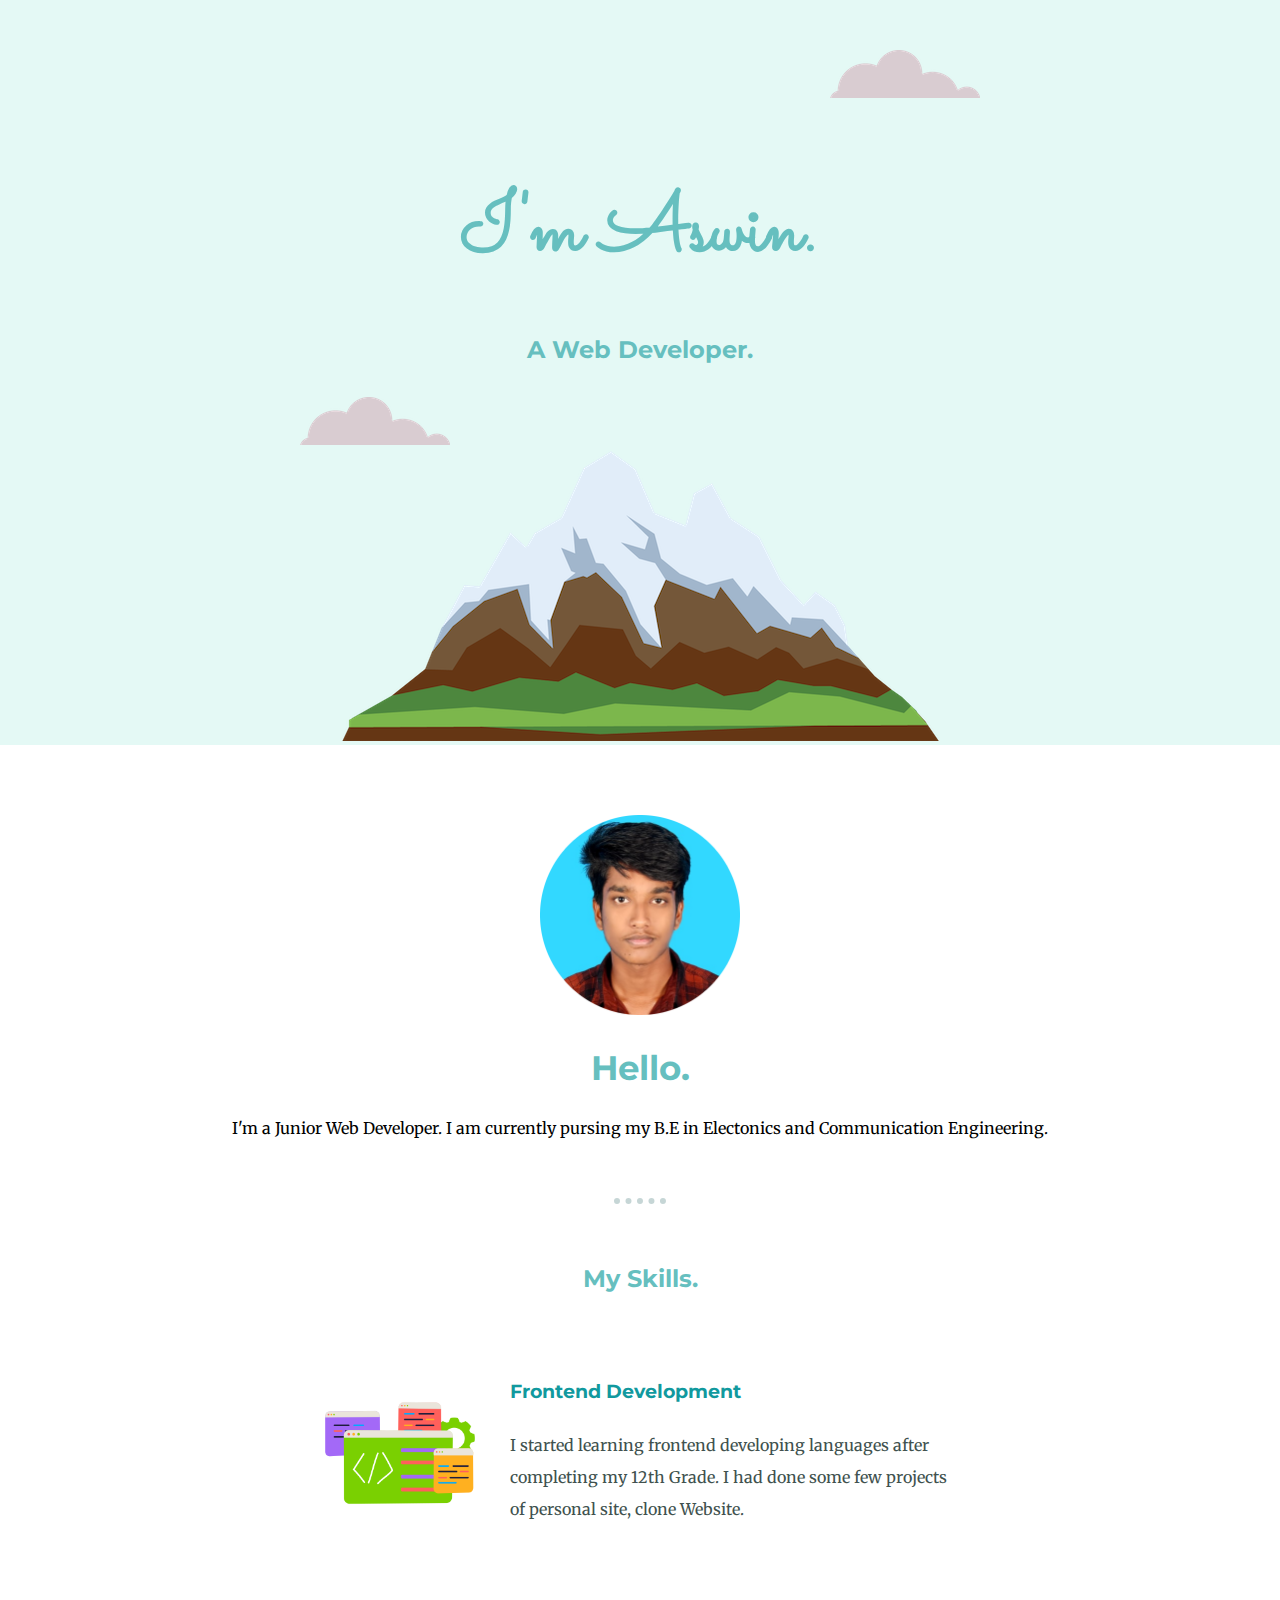
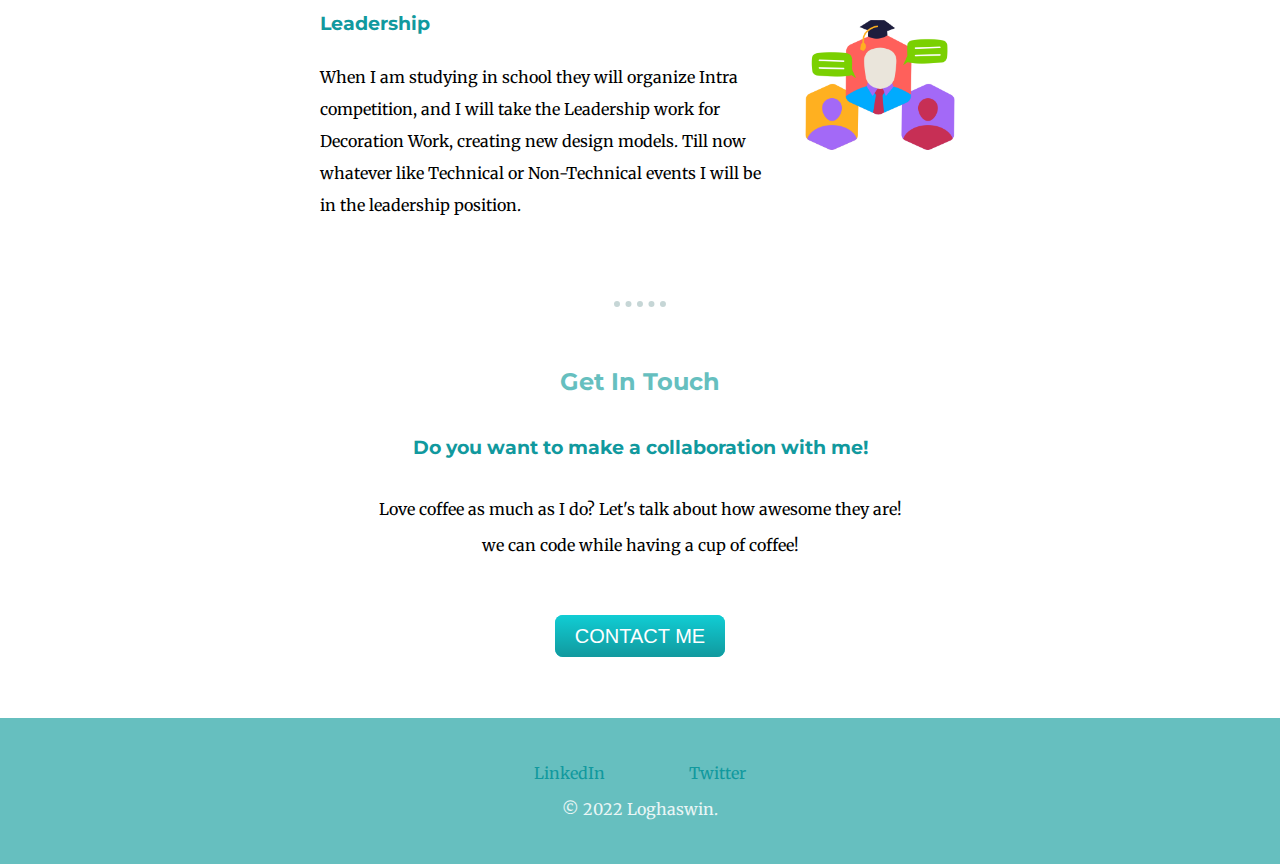
<file: index.html>
<!DOCTYPE html>
<html lang="en">
<head>
    <meta charset="UTF-8">
    <meta http-equiv="X-UA-Compatible" content="IE=edge">
    <meta name="viewport" content="width=device-width, initial-scale=1.0">
    <title>Loghaswin</title>
    <link rel="stylesheet" href="css/styles.css">
    <link rel="preconnect" href="https://fonts.googleapis.com">
    <link rel="preconnect" href="https://fonts.gstatic.com" crossorigin>
    <link href="https://fonts.googleapis.com/css2?family=Merriweather&family=Montserrat&family=Sacramento&display=swap" rel="stylesheet">
</head>
<body>
  <div class="top-container">
    <img class="top-cloud" src="images/cloud.png" alt="cloud-png">
    <h1>I'm Aswin.</h1>
    <h2>A Web Developer.</h2>
    <img class="bottom-cloud" src="images/cloud.png" alt="cloud-png">
    <img src="images/mountain.png" alt="mountain-png">    
  </div> 
  <div class="middle-container">
    <div class="profile">
      <img class="profile-img" src="images/pp-min-modified.png" alt="">
      <h2 class="hello">Hello.</h2>
      <p>I'm a Junior Web Developer. I am currently pursing my B.E in Electonics and Communication Engineering. </p>
    </div>
    <hr class="hr">
    <div class="skills">
      <h2>My Skills.</h2>
      <div class="skill-row"> 
        <img class="code-image" src="images/web-programming.png" alt="image">
        <h3>Frontend Development</h3>
        <p style="color: #40514E;">I started learning frontend developing languages after completing my 12th Grade. I had done some few projects of personal site, clone Website.</p>
      </div>
      <div class="skill-row">
        <img class="mentor-image" src="images/mentor.png" alt="image">
        <h3>Leadership</h3>
        <p>When I am studying in school they will organize Intra competition, and I will take the Leadership work for Decoration Work, creating new design models. Till now whatever like Technical or Non-Technical events I will be in the leadership position. </p>
      </div>
    </div>
    <hr class="hr">
    <div class="contact-me">
      <h2>Get In Touch</h2>
      <h3 style="margin: 40px 0 40px 0;">Do you want to make a collaboration with me!</h3>
      <p>Love coffee as much as I do? Let's talk about how awesome they are!</p>
      <p style="margin-bottom: 70px;">we can code while having a cup of coffee!</p>
      <a class="btn" href="mailto:loghaswinraja08@gmail.com">CONTACT ME</a>
    </div>
  </div>
  
  
  <div class="bottom-container">
    <a class="footer-link" href="https://www.linkedin.com/in/loghaswin-r-933ab620a/">LinkedIn</a>
    <a class="footer-link" href="https://twitter.com/loghaswinraja">Twitter</a>
    <p class="footer-p">© 2022 Loghaswin.</p>
  </div>
  
</body>
</html>
</file>
<file: css/styles.css>
body{
    margin: 0;
    text-align: center;
    font-family: 'Merriweather', serif;
}
h1{
    margin-top: 0;
    font-family: 'Sacramento', cursive;
    color: #66BFBF;
    font-size: 5.165rem;
    margin: 50px auto 0px auto;
    line-height: 2;
}
h2{
    font-family: 'Montserrat', sans-serif;
    color: #66BFBF;

}
h3{
    font-family: 'Montserrat', sans-serif;
    color:  #11999E;
}
.top-container{
    background-color: #E4F9F5;
    position: relative;
    padding-top: 100px;
}
.middle-container{
    margin-top: 70px;

}
.bottom-container{
    margin-top: 70px;
    background-color: #66BFBF;
    padding-top: 45px;
    padding-bottom: 45px;
   }
.top-cloud{
    position: absolute;
    right: 300px;
    top: 50px;
}
.bottom-cloud{
    position: absolute;
    bottom: 300px;
    left: 300px;
}
.btn{
    background: #11cdd4;
    background-image: -webkit-linear-gradient(top, #11cdd4, #11999e);
    background-image: -moz-linear-gradient(top, #11cdd4, #11999e);
    background-image: -ms-linear-gradient(top, #11cdd4, #11999e);
    background-image: -o-linear-gradient(top, #11cdd4, #11999e);
    background-image: linear-gradient(to bottom, #11cdd4, #11999e);
    -webkit-border-radius: 8;
    -moz-border-radius: 8;
    border-radius: 8px;
    font-family: Arial;
    color: #ffffff;
    font-size: 20px;
    padding: 10px 20px 10px 20px;
    text-decoration: none;
}
.btn:hover {
    background: #30e3cb;
    background-image: -webkit-linear-gradient(top, #30e3cb, #2bc4ad);
    background-image: -moz-linear-gradient(top, #30e3cb, #2bc4ad);
    background-image: -ms-linear-gradient(top, #30e3cb, #2bc4ad);
    background-image: -o-linear-gradient(top, #30e3cb, #2bc4ad);
    background-image: linear-gradient(to bottom, #30e3cb, #2bc4ad);
    text-decoration: none;
}
.footer-link{
    color:  #11999E;
    text-decoration: none;
    padding: 40px;
}
.skill-row{
    width: 50%;
    margin: 80px auto;
    text-align: left;
    line-height: 2;
}
.code-image{
    width: 25%;   
    float: left;
    margin-right: 30px;
}
.mentor-image{
    width: 25%;
    float: right;
    margin-left: 30px;
}
.hr{
    border-top: dotted 6px #c6d6d6;
    border-left: none;
    border-bottom: none;
    border-right: none;
    width: 4%;
    margin-top: 60px;
}
.profile-img{
    width: 200px;
}
.hello{
    font-size: 34px;
}
.skills{
    margin-top: 60px;
}
.contact-me{
    margin-top: 60px;
}
.footer-p{
    margin-bottom: 0;
    color: #EAF6F6;
}
</file>
